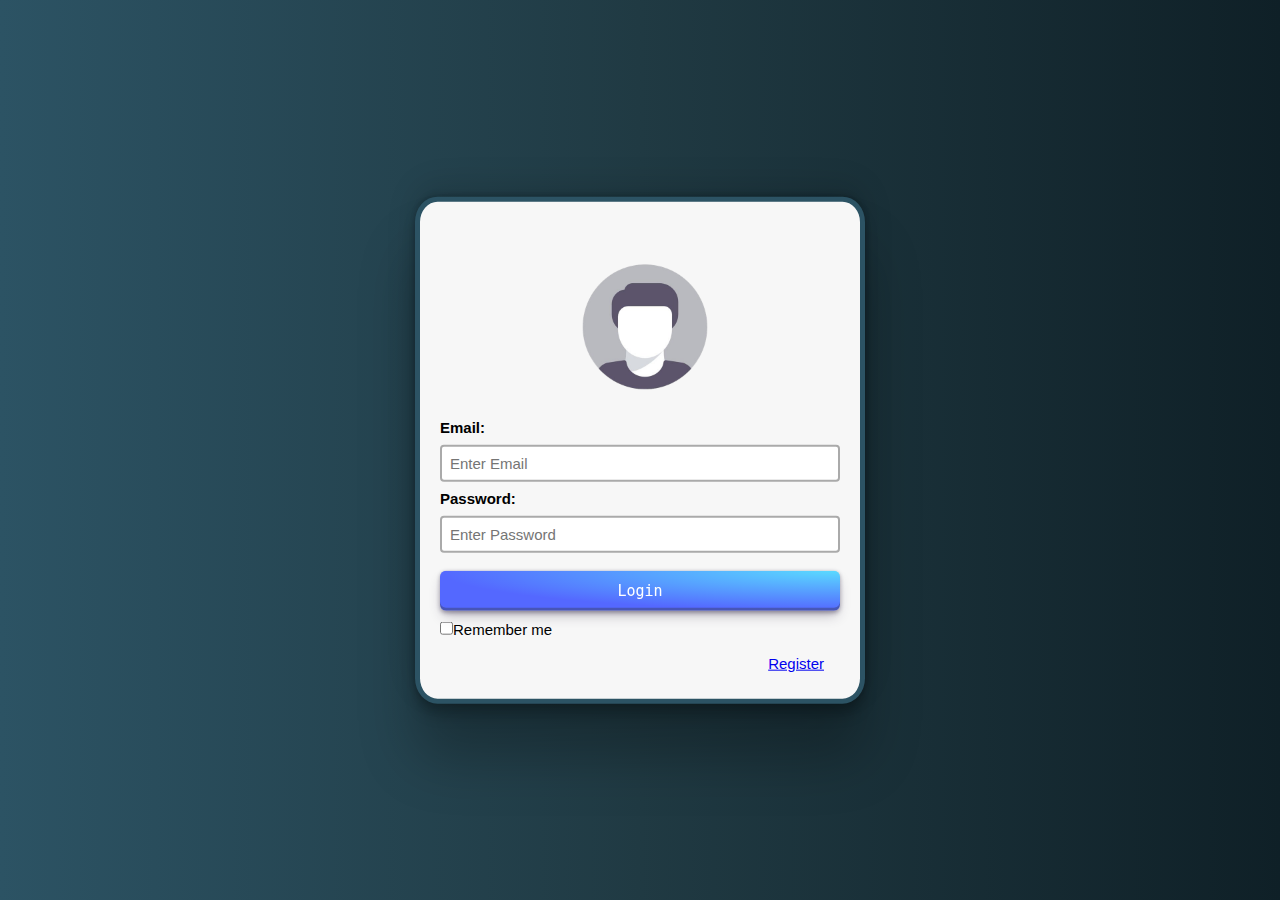
<file: index.html>
<!DOCTYPE html>
<html lang="en">

<head>
    <meta charset="UTF-8">
    <meta http-equiv="X-UA-Compatible" content="IE=edge">
    <meta name="viewport" content="width=device-width, initial-scale=1.0">
    <link rel="stylesheet" href="style.css" />
    <title>Gestion des absences</title>
</head>

<body>
    <div class="form">
        <div class="imgcontainer">
            <img src="pic.png" alt="Avatar" class="avatar">
        </div>

        <div class="container">
            <label><b>Email:</b></label>
            <input style="height: auto;" type="text" id="email" placeholder="Enter Email" name="uname">

            <label><b>Password:</b></label>
            <input style="height: auto;" type="password" id="pass" placeholder="Enter Password" name="psw">

            <button class="button" id="submit">Login</button>
            <input class="hidden-xs-up" id="cbx" type="checkbox" /><label class="cbx" for="cbx"></label><label class="lbl" for="cbx">Remember me</label>
        </div>

        <div class="container">
            <span class="psw"> <a href="creerCompte.html">Register</a></span>
        </div>
    </div>
</body>
<script src="validation.js"></script>

</html>
</file>
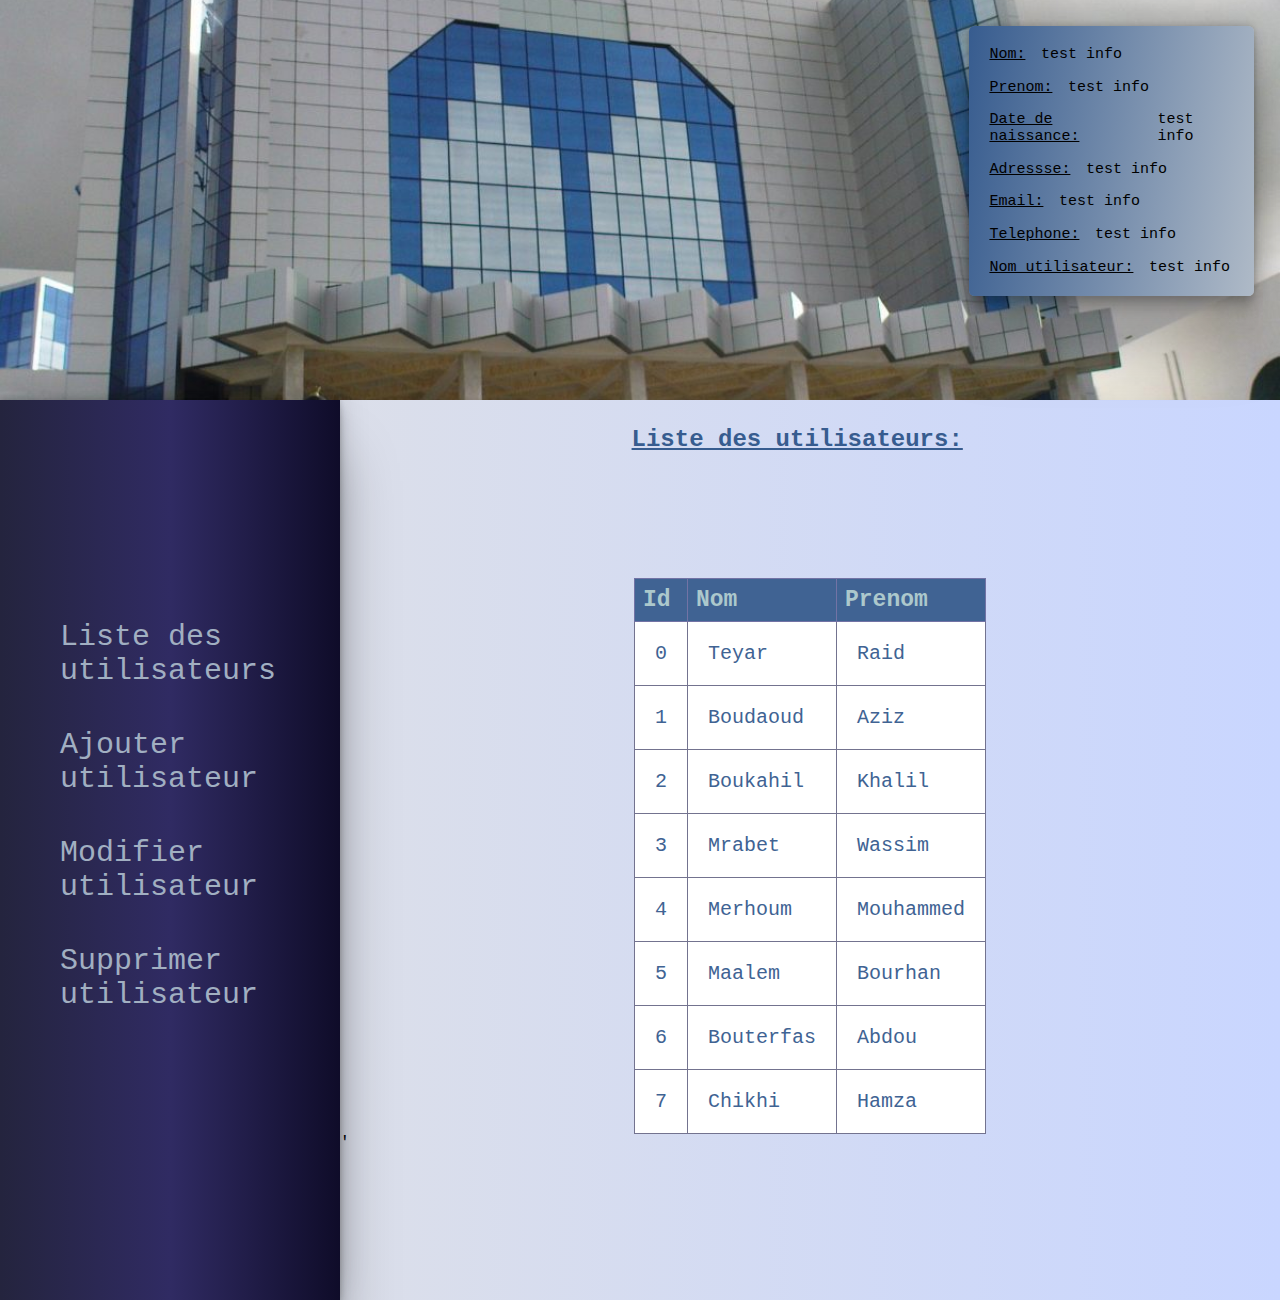
<file: accueil.html>
<!DOCTYPE html>
<html lang="en">
<head>
    <meta charset="UTF-8">
    <meta http-equiv="X-UA-Compatible" content="IE=edge">
    <meta name="viewport" content="width=device-width, initial-scale=1.0">
    <link rel="stylesheet" href="accueil.css"/>
    <title>Accueil</title>
</head>
<body>
    <header class="header">
        <ul>
            <li><p>Nom: </p> <p class="info"> test info</p></li>
            <li><p>Prenom: </p> <p class="info"> test info</p></li>
            <li><p>Date de naissance: </p> <p class="info"> test info</p></li>
            <li><p>Adressse: </p> <p class="info"> test info</p></li>
            <li><p>Email: </p> <p class="info"> test info</p></li>
            <li><p>Telephone: </p> <p class="info"> test info</p></li>
            <li><p>Nom utilisateur: </p> <p class="info"> test info</p></li>
        </ul>
    </header>
    <aside class="aside">
        <ul>
            <li><a id="listBtn" href="#article">Liste des utilisateurs</a></li>
            <li><a id="addBtn" href="#article">Ajouter utilisateur</a></li>
            <li><a id="modifyBtn" href="#article">Modifier utilisateur</a></li>
            <li><a id="deleteBtn" href="#article">Supprimer utilisateur</a></li>
        </ul>
    </aside>
    <article id="article" class="content">
        <h2>Liste des utilisateurs:</h2>
        <table class="tftable" border="1">
        <tr><th>Id</th><th>Nom</th><th>Prenom</th></tr>
        <tr><td>0</td><td>Teyar</td><td>Raid</td></tr>
        <tr><td>1</td><td>Boudaoud</td><td>Aziz</td></tr>
        <tr><td>2</td><td>Boukahil</td><td>Khalil</td></tr>
        <tr><td>3</td><td>Mrabet</td><td>Wassim</td></tr>
        <tr><td>4</td><td>Merhoum</td><td>Mouhammed</td></tr>
        <tr><td>5</td><td>Maalem</td><td>Bourhan</td></tr>
        <tr><td>6</td><td>Bouterfas</td><td>Abdou</td></tr>
        <tr><td>7</td><td>Chikhi</td><td>Hamza</td></tr>
        </table>'
    </article>
</body>
<script src="loadData.js"></script>
</html>
</file>
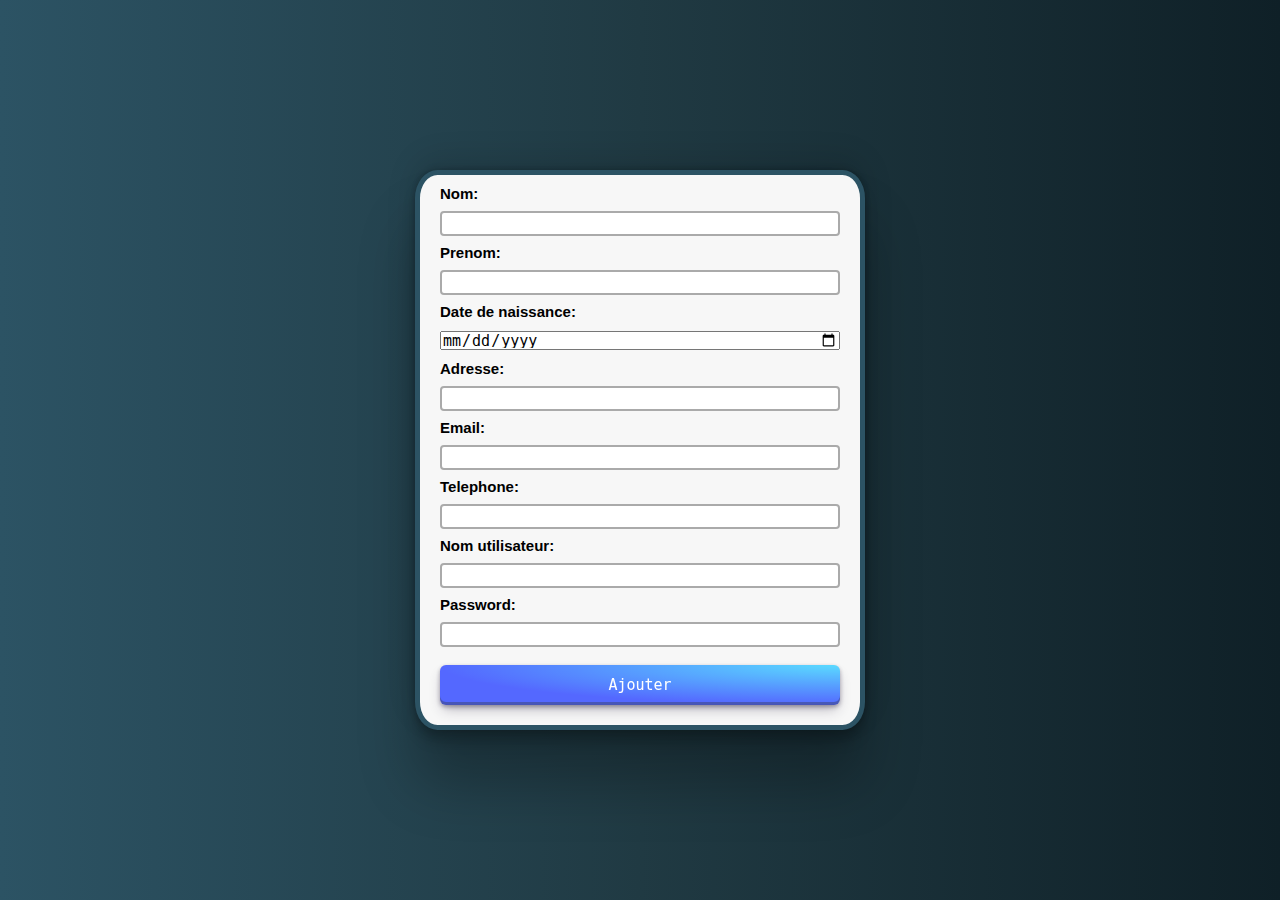
<file: creerCompte.html>
<!DOCTYPE html>
<html lang="en">

<head>
    <meta charset="UTF-8">
    <meta http-equiv="X-UA-Compatible" content="IE=edge">
    <meta name="viewport" content="width=device-width, initial-scale=1.0">
    <link rel="stylesheet" href="style.css" />
    <title>Creer Compte</title>
</head>

<body>
    <div class="form">
        <div   class="container">
            <label><b>Nom:</b></label>
            <input class="inputs"  type="text">

            <label><b>Prenom:</b></label>
            <input class="inputs" type="text">

            <label><b>Date de naissance:<br/></b></label>
            <input class="inputs" required style="margin: 10px 0px; width: 99%; height: 15px;" type="date"> <br/>

            <label><b>Adresse:</b></label>
            <input class="inputs" type="text">

            <label><b>Email:</b></label>
            <input class="inputs" type="text">

            <label><b>Telephone:</b></label>
            <input class="inputs" type="text">

            <label><b>Nom utilisateur:</b></label>
            <input class="inputs" type="text">

            <label><b>Password:</b></label>
            <input class="inputs" type="password" id="pass" >

            <button  onclick="formOnSubmit()" class="button"  id="submit">Ajouter</button>
        </div>
    </div>
</body>
<script src="validation2.js"></script>

</html>
</file>
<file: style.css>
body {font-family: Arial, Helvetica, sans-serif;}
form {border: 3px solid #f1f1f1;}


body{
  background: linear-gradient(to left, #0f2027, #203a43, #2c5364); 
}


/* main */

h1{
    text-align: center;
}
.form{
    padding: 10px 20px;
    border-radius: 5%;
    background-color: rgb(247, 247, 247);
    display: flex;
    justify-content: center;
    flex-direction: column;
    max-height: 600px;
    max-width: 400px;
    position: absolute;
    top: 50%;
    left: 50%;
    transform: translate(-50%, -50%);
    box-shadow: rgba(0, 0, 0, 0.25) 0px 54px 55px, rgba(0, 0, 0, 0.12) 0px -12px 30px, rgba(0, 0, 0, 0.12) 0px 4px 6px, rgba(0, 0, 0, 0.17) 0px 12px 13px, rgba(0, 0, 0, 0.09) 0px -3px 5px;;
    border:5px solid #2c5364;
}

/* input css */



input[type=text],input[type=password]{
    width:100%;
    border:2px solid #aaa;
    border-radius:4px;
    margin:8px 0;
    outline:none;
    padding:8px;
    box-sizing:border-box;
    transition:.3s;
    height: 25px;
  }
  
  input:focus, input:focus{
    border-color:dodgerBlue;
    box-shadow:0 0 8px 0 dodgerBlue;
  }

/* btn css */

button {
  padding: 14px 20px;
  margin: 8px 0;
  width: 100%;
}

.button {
  
  align-items: center;
  appearance: none;
  background-image: radial-gradient(100% 100% at 100% 0, #5adaff 0, #5468ff 100%);
  border: 0;
  border-radius: 6px;
  box-shadow: rgba(45, 35, 66, .4) 0 2px 4px,rgba(45, 35, 66, .3) 0 7px 13px -3px,rgba(58, 65, 111, .5) 0 -3px 0 inset;
  box-sizing: border-box;
  color: #fff;
  cursor: pointer;
  display: inline-flex;
  font-family: "JetBrains Mono",monospace;
  height: 40px;
  justify-content: center;
  line-height: 1;
  list-style: none;
  overflow: hidden;
  padding-left: 16px;
  padding-right: 16px;
  position: relative;
  text-align: left;
  text-decoration: none;
  transition: box-shadow .15s,transform .15s;
  user-select: none;
  -webkit-user-select: none;
  touch-action: manipulation;
  white-space: nowrap;
  will-change: box-shadow,transform;
}

.button:focus {
  box-shadow: #3c4fe0 0 0 0 1.5px inset, rgba(45, 35, 66, .4) 0 2px 4px, rgba(45, 35, 66, .3) 0 7px 13px -3px, #3c4fe0 0 -3px 0 inset;
}

.button:hover {
  box-shadow: rgba(45, 35, 66, .4) 0 4px 8px, rgba(45, 35, 66, .3) 0 7px 13px -3px, #3c4fe0 0 -3px 0 inset;
  transform: translateY(-2px);
}

.button:active {
  box-shadow: #3c4fe0 0 3px 7px inset;
  transform: translateY(2px);
}
button:hover {
  opacity: 0.8;
}

/* check box css */


/* othres */

.imgcontainer {
  text-align: center;
  margin: 24px 0 12px 0;
}

img.avatar {
  
  width: 50%;
  border-radius: 50%;
  
}



span.psw {
  
  float: right;
  margin: 16px;
}


label, input, button, a{
  font-size: 15px;
  margin: 0;
  padding: 0;
}

button{
  margin: 10px 0;
}
</file>
<file: accueil.css>
body,
html {
    margin: 0;
    font-family: "JetBrains Mono", monospace;
    
}

 h2 {
    margin: 0;
    padding: 2%;
    text-align: center;
    text-decoration: underline;
    color: rgba(55, 92, 143, 1);
   
}

.header {
    height: 400px;
    background: url(DSC00050ByNORO-1-1200x675.jpeg) no-repeat center center;
    background-size: cover;
}

.header ul li {
    display: flex;
}

.header ul {
    position: absolute;
    right: 0%;
    margin: 2%;
    min-width: 260px;
    padding: 1%;
    display: inline-block;
    flex-direction: column;
    background: linear-gradient(98deg, rgba(55, 92, 143, 1) 0%, rgba(175, 186, 199, 1) 100%);
    border-radius: 2%;
    box-shadow: rgba(0, 0, 0, 0.25) 0px 54px 55px, rgba(0, 0, 0, 0.12) 0px -12px 30px, rgba(0, 0, 0, 0.12) 0px 4px 6px, rgba(0, 0, 0, 0.17) 0px 12px 13px, rgba(0, 0, 0, 0.09) 0px -3px 5px;
    ;
    transition: all .5s ease-out;
}

.header ul:hover {
    box-shadow: rgba(255, 255, 255, 0.25) 0px 54px 55px, rgba(211, 211, 211, 0.12) 0px -12px 30px, rgba(255, 255, 255, 0.12) 0px 4px 6px, rgba(255, 255, 255, 0.17) 0px 12px 13px, rgba(196, 193, 193, 0.09) 0px -3px 5px;
    ;
    color: lightgoldenrodyellow;
}

.header ul li p {
    margin: 2%;
    padding: 1%;
    font-family: "JetBrains Mono", monospace;
    font-size: 15px
}

.header ul li p:first-child {
    text-decoration: underline;
    margin: 2%;
    padding: 1%;
    font-size: 15px
}

.content {
  background: linear-gradient(to left, #c9d6ff, #e2e2e2);
    height: 900px;
}

.aside {
    background: linear-gradient(to left, #0f0c29, #302b63, #24243e);
    height: 900px;
    width: 340px;
    float: left;
    box-shadow: rgba(0, 0, 0, 0.25) 0px 54px 55px, rgba(0, 0, 0, 0.12) 0px -12px 30px, rgba(0, 0, 0, 0.12) 0px 4px 6px, rgba(0, 0, 0, 0.17) 0px 12px 13px, rgba(0, 0, 0, 0.09) 0px -3px 5px;
    ;
}



.aside ul {
    margin-top: 200px;
    list-style: none;
}

.aside ul li a {
  text-align: center;
    text-decoration: none;
    transition: all .2s ease-in-out;
    color: #A1AFC1;
    font-size: 30px;
    font-family: "JetBrains Mono", monospace;
}

.aside ul li a:hover {
    color: lightgoldenrodyellow;
    font-size: 35px;
    text-decoration: underline;
}

.aside ul li {
    padding: 20px;
    text-decoration: none;
    color: #A1AFC1;
}


/* table */
.tftable {
    margin-top: 100px;
    margin-left: auto;
    margin-right: auto;
    font-size: 12px;
    color: #406393;
    border-width: 1px;
    border-color: #7a72a5;
    border-collapse: collapse;
}

.tftable th {
    font-size: 23px;
    background-color: #406393;
    color: #acc8cc;
    border-width: 1px;
    padding: 8px;
    border-style: solid;
    border-color: #7273a5;
    text-align: left;
}

.tftable tr {
    background-color: #ffffff;
}

.tftable td {
    font-size: 20px;
    border-width: 1px;
    padding: 20px;
    border-style: solid;
    border-color: #73738f;
}

.tftable tr:hover {
    background-color: #e3e5ff;
}

/* ajouter formulaire css */
input[type=text],input[type=password]{
    
    border:2px solid #aaa;
    border-radius:4px;
    margin:8px 0;
    outline:none;
    padding:8px;
    box-sizing:border-box;
    transition:.3s;
  }
  
  input:focus, input:focus{
    border-color:dodgerBlue;
    box-shadow:0 0 8px 0 dodgerBlue;
  }

  #button {
      margin: 2%;
    align-items: center;
    appearance: none;
    background-image: radial-gradient(100% 100% at 100% 0, #5adaff 0, #5468ff 100%);
    border: 0;
    border-radius: 6px;
    box-shadow: rgba(45, 35, 66, .4) 0 2px 4px,rgba(45, 35, 66, .3) 0 7px 13px -3px,rgba(58, 65, 111, .5) 0 -3px 0 inset;
    box-sizing: border-box;
    color: #fff;
    cursor: pointer;
    display: inline-flex;
    font-family: "JetBrains Mono",monospace;
    height: 48px;
    justify-content: center;
    line-height: 1;
    list-style: none;
    overflow: hidden;
    padding-left: 16px;
    padding-right: 16px;
    position: relative;
    text-align: left;
    text-decoration: none;
    transition: box-shadow .15s,transform .15s;
    user-select: none;
    -webkit-user-select: none;
    touch-action: manipulation;
    white-space: nowrap;
    will-change: box-shadow,transform;
    font-size: 18px;
  }

  #button:focus {
    box-shadow: #3c4fe0 0 0 0 1.5px inset, rgba(45, 35, 66, .4) 0 2px 4px, rgba(45, 35, 66, .3) 0 7px 13px -3px, #3c4fe0 0 -3px 0 inset;
  }
  
  #button:hover {
    box-shadow: rgba(45, 35, 66, .4) 0 4px 8px, rgba(45, 35, 66, .3) 0 7px 13px -3px, #3c4fe0 0 -3px 0 inset;
    transform: translateY(-2px);
  }
  
  #button:active {
    box-shadow: #3c4fe0 0 3px 7px inset;
    transform: translateY(2px);
  }




  #button2 {
    margin: 2%;
  align-items: center;
  appearance: none;
  background-image: radial-gradient(100% 100% at 100% 0, #ff5a5a71 0, #ff5454 100%);
  border: 0;
  border-radius: 6px;
  box-shadow: rgba(45, 35, 66, .4) 0 2px 4px,rgba(45, 35, 66, .3) 0 7px 13px -3px,rgba(58, 65, 111, .5) 0 -3px 0 inset;
  box-sizing: border-box;
  color: #fff;
  cursor: pointer;
  display: inline-flex;
  font-family: "JetBrains Mono",monospace;
  height: 48px;
  justify-content: center;
  line-height: 1;
  list-style: none;
  overflow: hidden;
  padding-left: 16px;
  padding-right: 16px;
  position: relative;
  text-align: left;
  text-decoration: none;
  transition: box-shadow .15s,transform .15s;
  user-select: none;
  -webkit-user-select: none;
  touch-action: manipulation;
  white-space: nowrap;
  will-change: box-shadow,transform;
  font-size: 18px;
}

#button2:focus {
  box-shadow: #e03c3c 0 0 0 1.5px inset, rgba(45, 35, 66, .4) 0 2px 4px, rgba(45, 35, 66, .3) 0 7px 13px -3px, #e0473c 0 -3px 0 inset;
}

#button2:hover {
  box-shadow: rgba(45, 35, 66, .4) 0 4px 8px, rgba(45, 35, 66, .3) 0 7px 13px -3px, #e03c3c 0 -3px 0 inset;
  transform: translateY(-2px);
}

#button2:active {
  box-shadow: #e03c3c 0 3px 7px inset;
  transform: translateY(2px);
}

.container{
  padding: 0% 10% 0% 10%;
  display: flex;
  justify-content: center;
  flex-direction: column;
}
</file>
